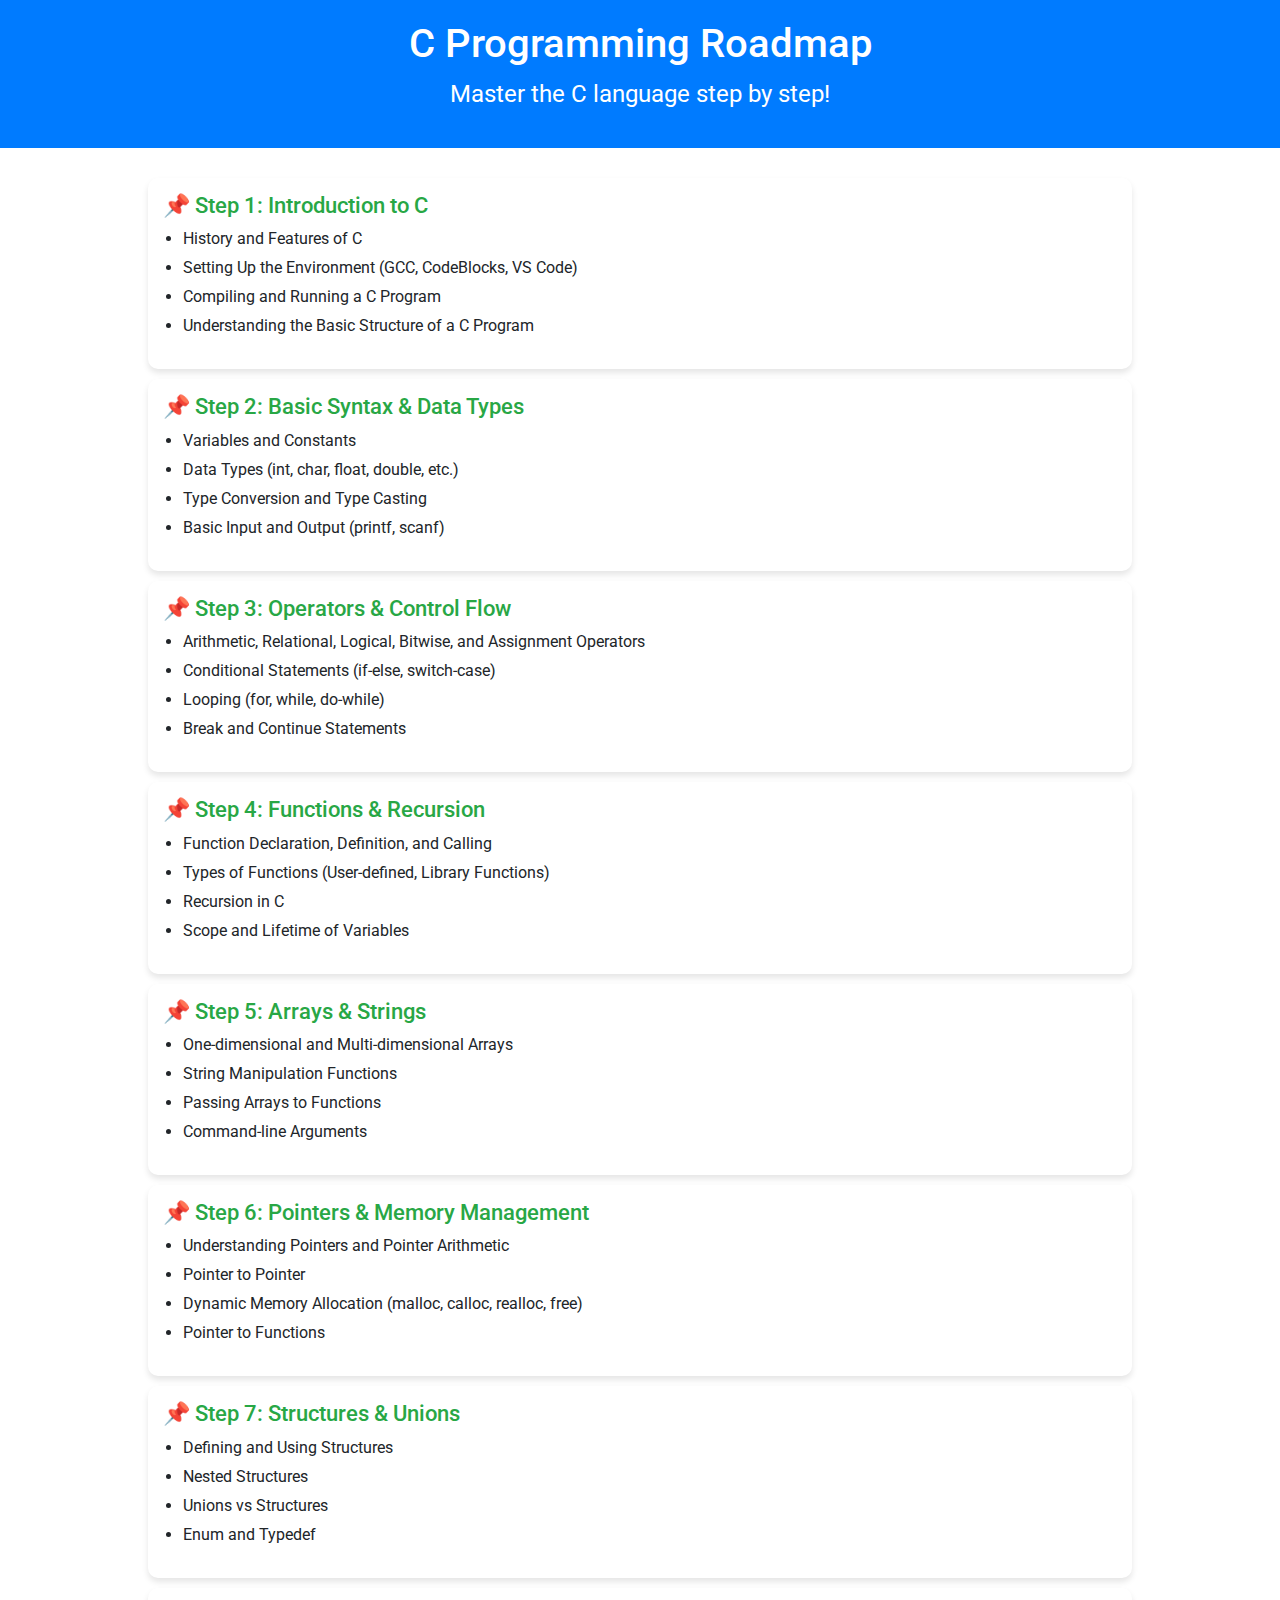
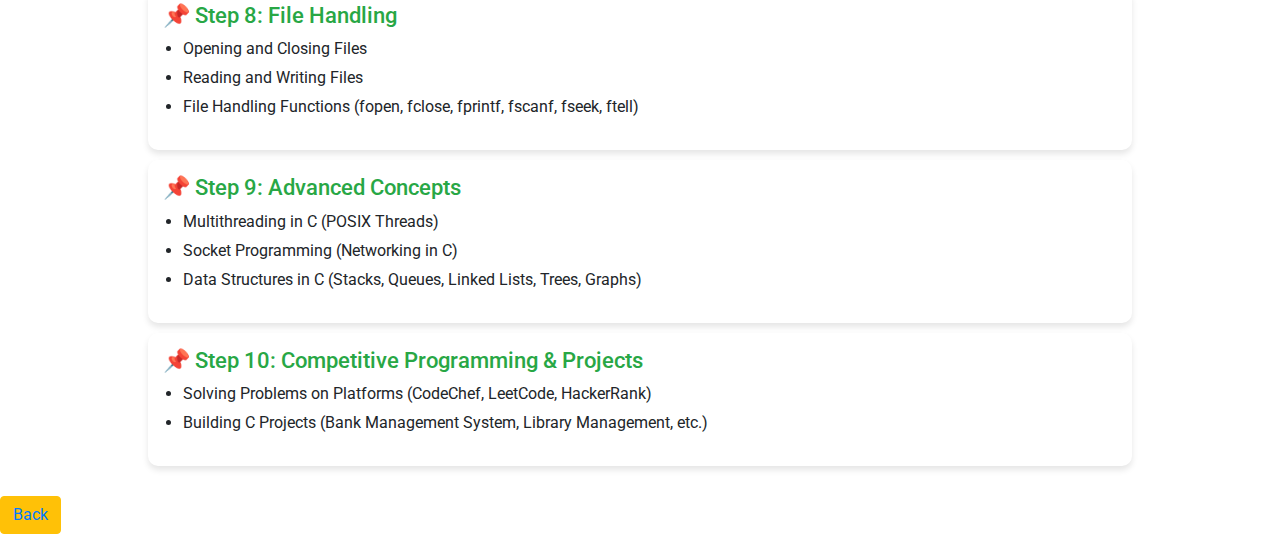
<file: Clg.html>
<!DOCTYPE html>
<html lang="en">

<head>
    <meta charset="UTF-8">
    <meta name="viewport" content="width=device-width, initial-scale=1.0">
    <title>C Programming Roadmap</title>
    <link rel="stylesheet" href="Clg.css">
    <link rel="stylesheet" href="https://stackpath.bootstrapcdn.com/bootstrap/4.5.2/css/bootstrap.min.css" integrity="sha384-JcKb8q3iqJ61gNV9KGb8thSsNjpSL0n8PARn9HuZOnIxN0hoP+VmmDGMN5t9UJ0Z" crossorigin="anonymous" />
    <script src="https://code.jquery.com/jquery-3.5.1.slim.min.js" integrity="sha384-DfXdz2htPH0lsSSs5nCTpuj/zy4C+OGpamoFVy38MVBnE+IbbVYUew+OrCXaRkfj" crossorigin="anonymous"></script>
    <script src="https://cdn.jsdelivr.net/npm/popper.js@1.16.1/dist/umd/popper.min.js" integrity="sha384-9/reFTGAW83EW2RDu2S0VKaIzap3H66lZH81PoYlFhbGU+6BZp6G7niu735Sk7lN" crossorigin="anonymous"></script>
    <script src="https://stackpath.bootstrapcdn.com/bootstrap/4.5.2/js/bootstrap.min.js" integrity="sha384-B4gt1jrGC7Jh4AgTPSdUtOBvfO8shuf57BaghqFfPlYxofvL8/KUEfYiJOMMV+rV" crossorigin="anonymous"></script></head>
</head>

<body>
    <div id="sectionC">

    <header>
        <h1>C Programming Roadmap</h1>
        <p>Master the C language step by step!</p>
    </header>

    <main>
        <section class="step">
            <h2>📌 Step 1: Introduction to C</h2>
            <ul>
                <li>History and Features of C</li>
                <li>Setting Up the Environment (GCC, CodeBlocks, VS Code)</li>
                <li>Compiling and Running a C Program</li>
                <li>Understanding the Basic Structure of a C Program</li>
            </ul>
        </section>

        <section class="step">
            <h2>📌 Step 2: Basic Syntax & Data Types</h2>
            <ul>
                <li>Variables and Constants</li>
                <li>Data Types (int, char, float, double, etc.)</li>
                <li>Type Conversion and Type Casting</li>
                <li>Basic Input and Output (printf, scanf)</li>
            </ul>
        </section>

        <section class="step">
            <h2>📌 Step 3: Operators & Control Flow</h2>
            <ul>
                <li>Arithmetic, Relational, Logical, Bitwise, and Assignment Operators</li>
                <li>Conditional Statements (if-else, switch-case)</li>
                <li>Looping (for, while, do-while)</li>
                <li>Break and Continue Statements</li>
            </ul>
        </section>

        <section class="step">
            <h2>📌 Step 4: Functions & Recursion</h2>
            <ul>
                <li>Function Declaration, Definition, and Calling</li>
                <li>Types of Functions (User-defined, Library Functions)</li>
                <li>Recursion in C</li>
                <li>Scope and Lifetime of Variables</li>
            </ul>
        </section>

        <section class="step">
            <h2>📌 Step 5: Arrays & Strings</h2>
            <ul>
                <li>One-dimensional and Multi-dimensional Arrays</li>
                <li>String Manipulation Functions</li>
                <li>Passing Arrays to Functions</li>
                <li>Command-line Arguments</li>
            </ul>
        </section>

        <section class="step">
            <h2>📌 Step 6: Pointers & Memory Management</h2>
            <ul>
                <li>Understanding Pointers and Pointer Arithmetic</li>
                <li>Pointer to Pointer</li>
                <li>Dynamic Memory Allocation (malloc, calloc, realloc, free)</li>
                <li>Pointer to Functions</li>
            </ul>
        </section>

        <section class="step">
            <h2>📌 Step 7: Structures & Unions</h2>
            <ul>
                <li>Defining and Using Structures</li>
                <li>Nested Structures</li>
                <li>Unions vs Structures</li>
                <li>Enum and Typedef</li>
            </ul>
        </section>

        <section class="step">
            <h2>📌 Step 8: File Handling</h2>
            <ul>
                <li>Opening and Closing Files</li>
                <li>Reading and Writing Files</li>
                <li>File Handling Functions (fopen, fclose, fprintf, fscanf, fseek, ftell)</li>
            </ul>
        </section>

        <section class="step">
            <h2>📌 Step 9: Advanced Concepts</h2>
            <ul>
                <li>Multithreading in C (POSIX Threads)</li>
                <li>Socket Programming (Networking in C)</li>
                <li>Data Structures in C (Stacks, Queues, Linked Lists, Trees, Graphs)</li>
            </ul>
        </section>

        <section class="step">
            <h2>📌 Step 10: Competitive Programming & Projects</h2>
            <ul>
                <li>Solving Problems on Platforms (CodeChef, LeetCode, HackerRank)</li>
                <li>Building C Projects (Bank Management System, Library Management, etc.)</li>
            </ul>
        </section>

    </main>
    </div>
    <button class="btn btn-warning">
    <a href="main-page.html" class="roadmap-btn" >Back</a>
    </button>

</body>

</html>
</file>
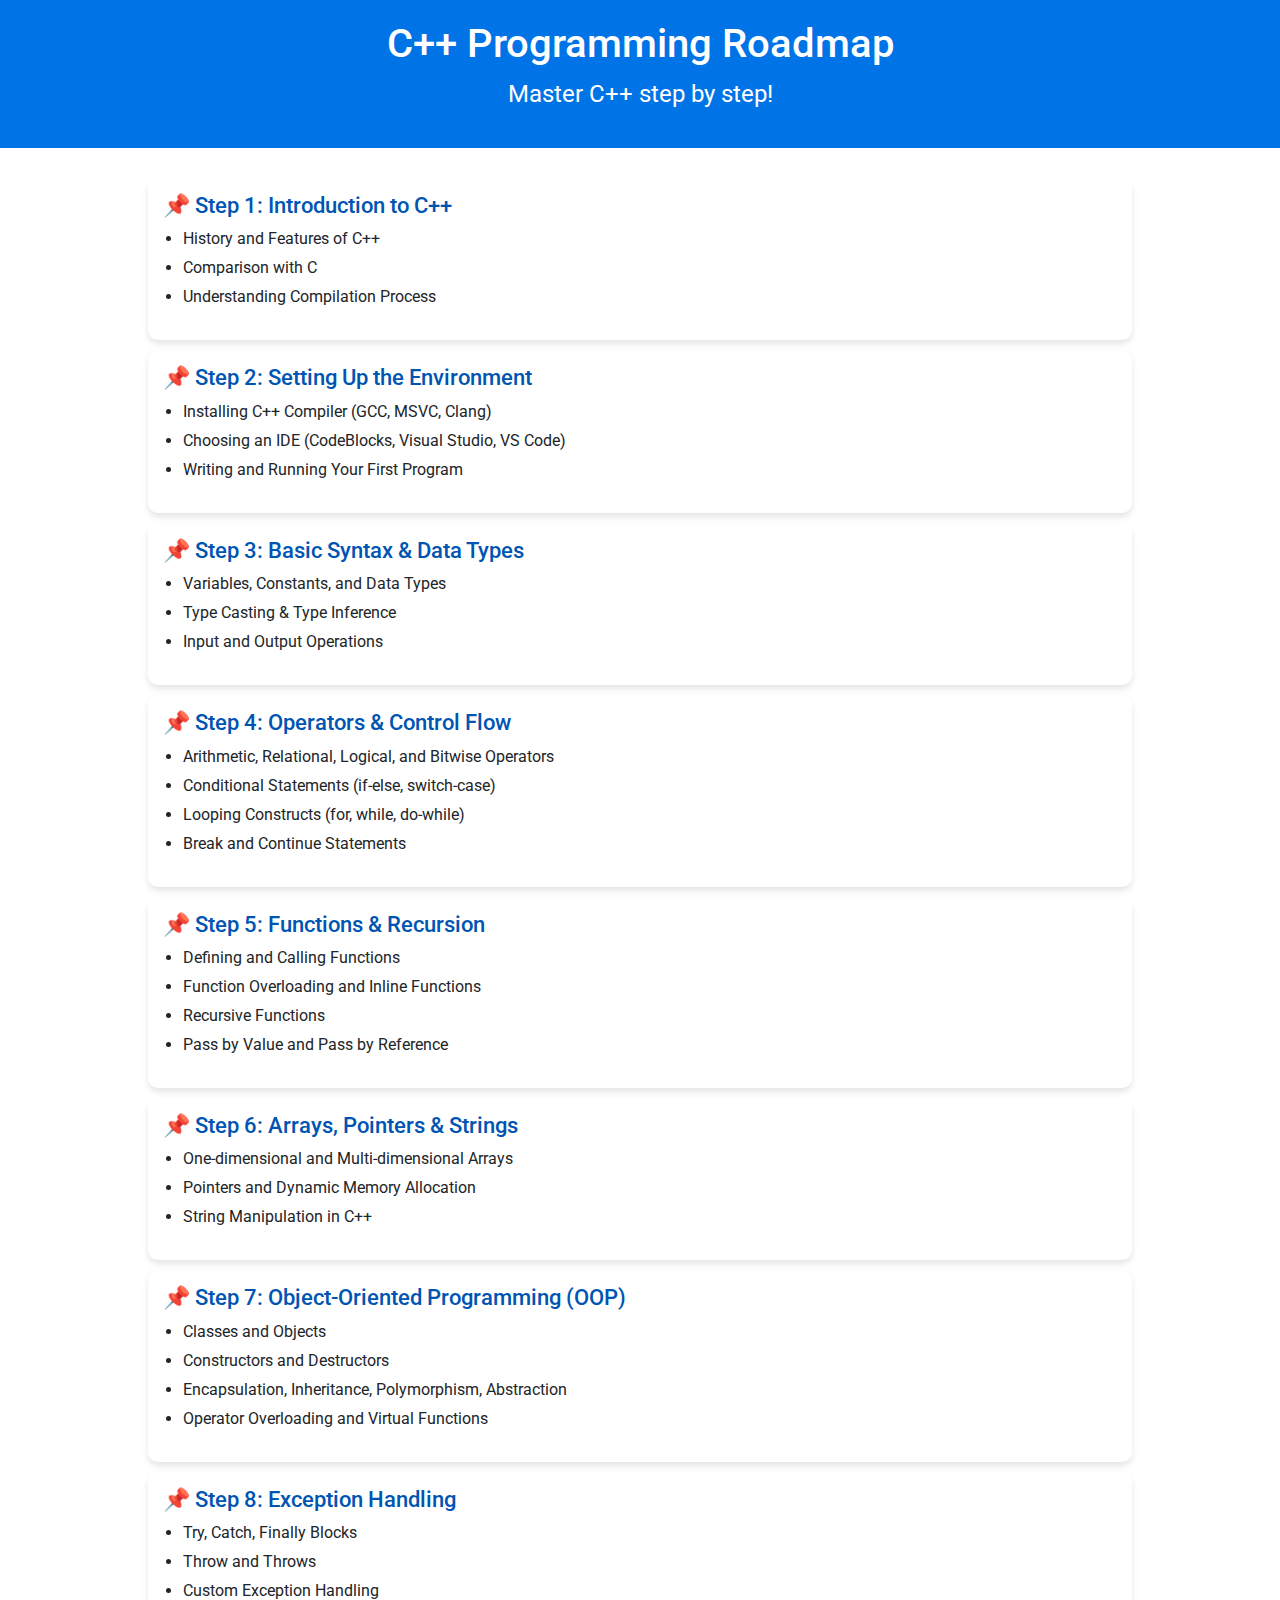
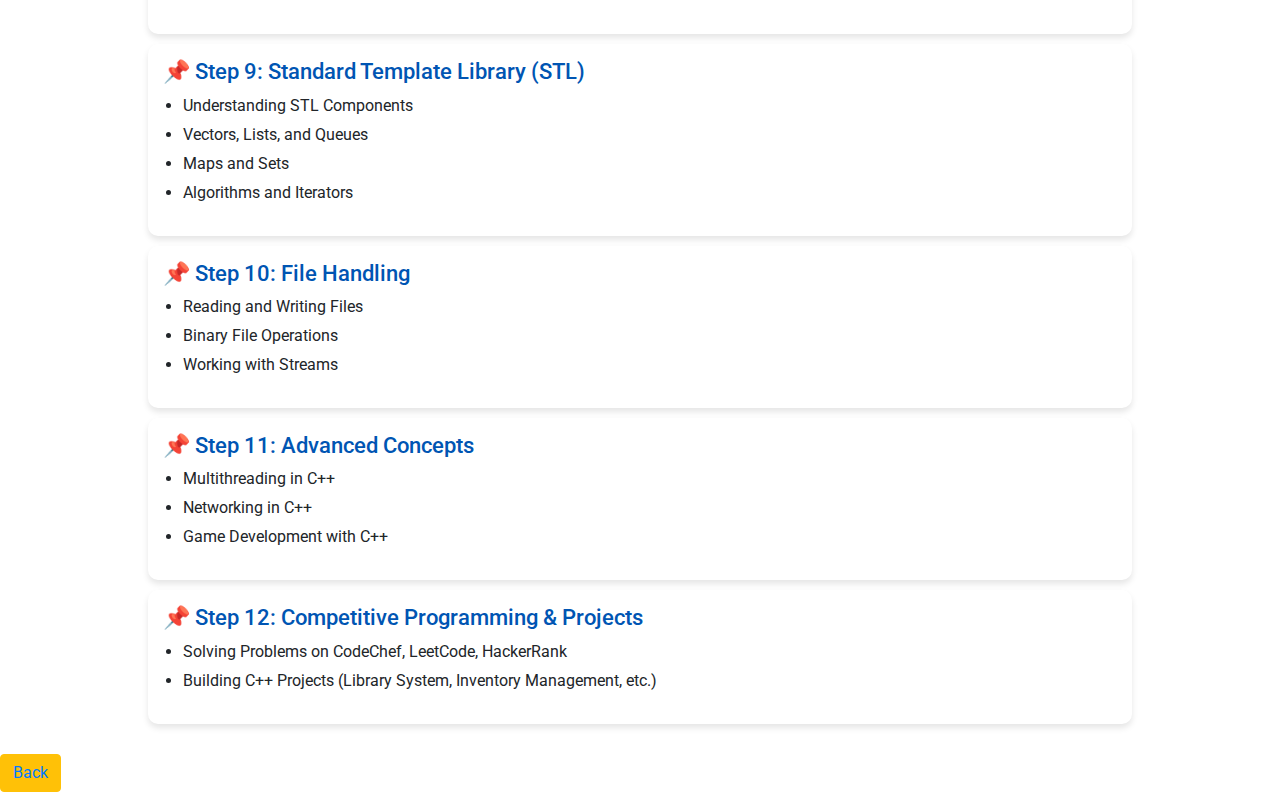
<file: cplus.html>
<!DOCTYPE html>
<html lang="en">

<head>
    <meta charset="UTF-8">
    <meta name="viewport" content="width=device-width, initial-scale=1.0">
    <title>C++ Programming Roadmap</title>
    <link rel="stylesheet" href="cplus.css">
    <link rel="stylesheet" href="https://stackpath.bootstrapcdn.com/bootstrap/4.5.2/css/bootstrap.min.css" integrity="sha384-JcKb8q3iqJ61gNV9KGb8thSsNjpSL0n8PARn9HuZOnIxN0hoP+VmmDGMN5t9UJ0Z" crossorigin="anonymous" />
    <script src="https://code.jquery.com/jquery-3.5.1.slim.min.js" integrity="sha384-DfXdz2htPH0lsSSs5nCTpuj/zy4C+OGpamoFVy38MVBnE+IbbVYUew+OrCXaRkfj" crossorigin="anonymous"></script>
    <script src="https://cdn.jsdelivr.net/npm/popper.js@1.16.1/dist/umd/popper.min.js" integrity="sha384-9/reFTGAW83EW2RDu2S0VKaIzap3H66lZH81PoYlFhbGU+6BZp6G7niu735Sk7lN" crossorigin="anonymous"></script>
    <script src="https://stackpath.bootstrapcdn.com/bootstrap/4.5.2/js/bootstrap.min.js" integrity="sha384-B4gt1jrGC7Jh4AgTPSdUtOBvfO8shuf57BaghqFfPlYxofvL8/KUEfYiJOMMV+rV" crossorigin="anonymous"></script></head>
</head>

<body>

    <header>
        <h1>C++ Programming Roadmap</h1>
        <p>Master C++ step by step!</p>
    </header>

    <main>
        <section class="step">
            <h2>📌 Step 1: Introduction to C++</h2>
            <ul>
                <li>History and Features of C++</li>
                <li>Comparison with C</li>
                <li>Understanding Compilation Process</li>
            </ul>
        </section>

        <section class="step">
            <h2>📌 Step 2: Setting Up the Environment</h2>
            <ul>
                <li>Installing C++ Compiler (GCC, MSVC, Clang)</li>
                <li>Choosing an IDE (CodeBlocks, Visual Studio, VS Code)</li>
                <li>Writing and Running Your First Program</li>
            </ul>
        </section>

        <section class="step">
            <h2>📌 Step 3: Basic Syntax & Data Types</h2>
            <ul>
                <li>Variables, Constants, and Data Types</li>
                <li>Type Casting & Type Inference</li>
                <li>Input and Output Operations</li>
            </ul>
        </section>

        <section class="step">
            <h2>📌 Step 4: Operators & Control Flow</h2>
            <ul>
                <li>Arithmetic, Relational, Logical, and Bitwise Operators</li>
                <li>Conditional Statements (if-else, switch-case)</li>
                <li>Looping Constructs (for, while, do-while)</li>
                <li>Break and Continue Statements</li>
            </ul>
        </section>

        <section class="step">
            <h2>📌 Step 5: Functions & Recursion</h2>
            <ul>
                <li>Defining and Calling Functions</li>
                <li>Function Overloading and Inline Functions</li>
                <li>Recursive Functions</li>
                <li>Pass by Value and Pass by Reference</li>
            </ul>
        </section>

        <section class="step">
            <h2>📌 Step 6: Arrays, Pointers & Strings</h2>
            <ul>
                <li>One-dimensional and Multi-dimensional Arrays</li>
                <li>Pointers and Dynamic Memory Allocation</li>
                <li>String Manipulation in C++</li>
            </ul>
        </section>

        <section class="step">
            <h2>📌 Step 7: Object-Oriented Programming (OOP)</h2>
            <ul>
                <li>Classes and Objects</li>
                <li>Constructors and Destructors</li>
                <li>Encapsulation, Inheritance, Polymorphism, Abstraction</li>
                <li>Operator Overloading and Virtual Functions</li>
            </ul>
        </section>

        <section class="step">
            <h2>📌 Step 8: Exception Handling</h2>
            <ul>
                <li>Try, Catch, Finally Blocks</li>
                <li>Throw and Throws</li>
                <li>Custom Exception Handling</li>
            </ul>
        </section>

        <section class="step">
            <h2>📌 Step 9: Standard Template Library (STL)</h2>
            <ul>
                <li>Understanding STL Components</li>
                <li>Vectors, Lists, and Queues</li>
                <li>Maps and Sets</li>
                <li>Algorithms and Iterators</li>
            </ul>
        </section>

        <section class="step">
            <h2>📌 Step 10: File Handling</h2>
            <ul>
                <li>Reading and Writing Files</li>
                <li>Binary File Operations</li>
                <li>Working with Streams</li>
            </ul>
        </section>

        <section class="step">
            <h2>📌 Step 11: Advanced Concepts</h2>
            <ul>
                <li>Multithreading in C++</li>
                <li>Networking in C++</li>
                <li>Game Development with C++</li>
            </ul>
        </section>

        <section class="step">
            <h2>📌 Step 12: Competitive Programming & Projects</h2>
            <ul>
                <li>Solving Problems on CodeChef, LeetCode, HackerRank</li>
                <li>Building C++ Projects (Library System, Inventory Management, etc.)</li>
            </ul>
        </section>


    </main>
    <button class="btn btn-warning">
        <a href="main-page.html" class="roadmap-btn" >Back</a>
        </button>

</body>

</html>
</file>
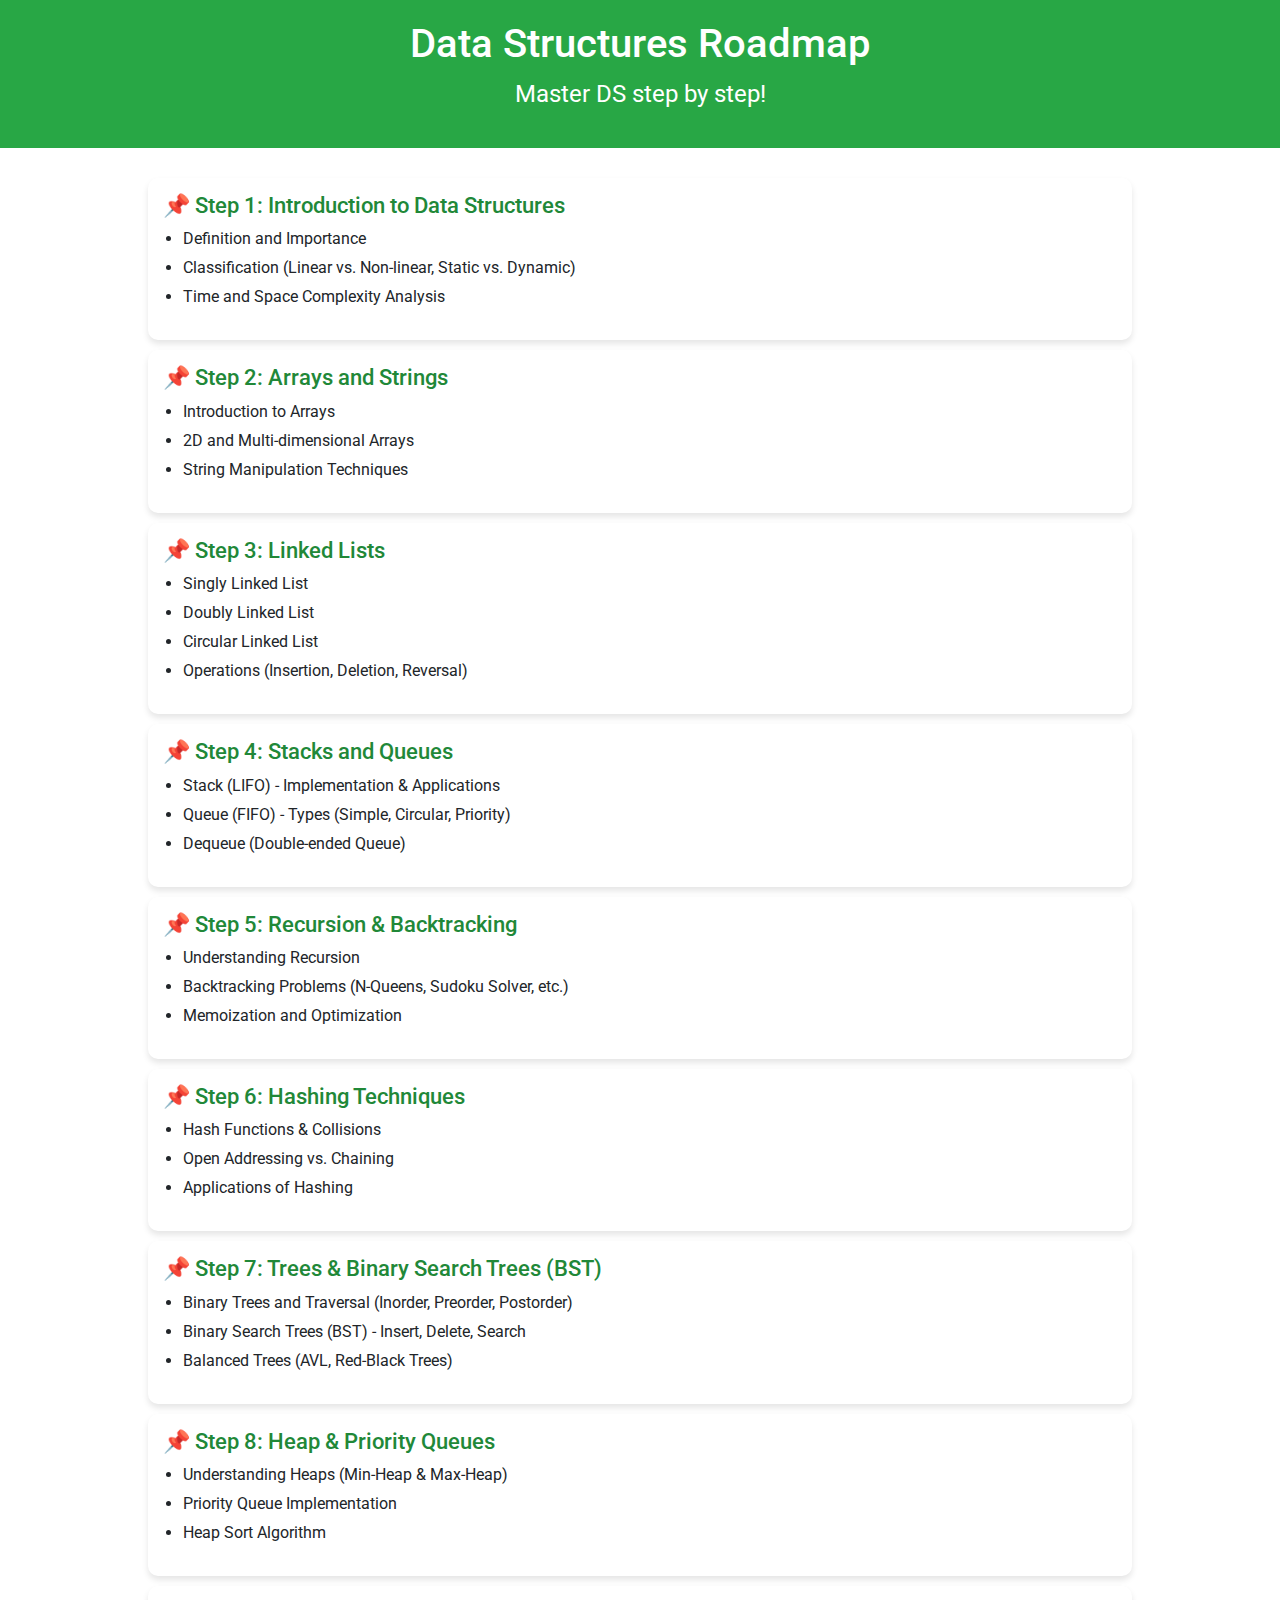
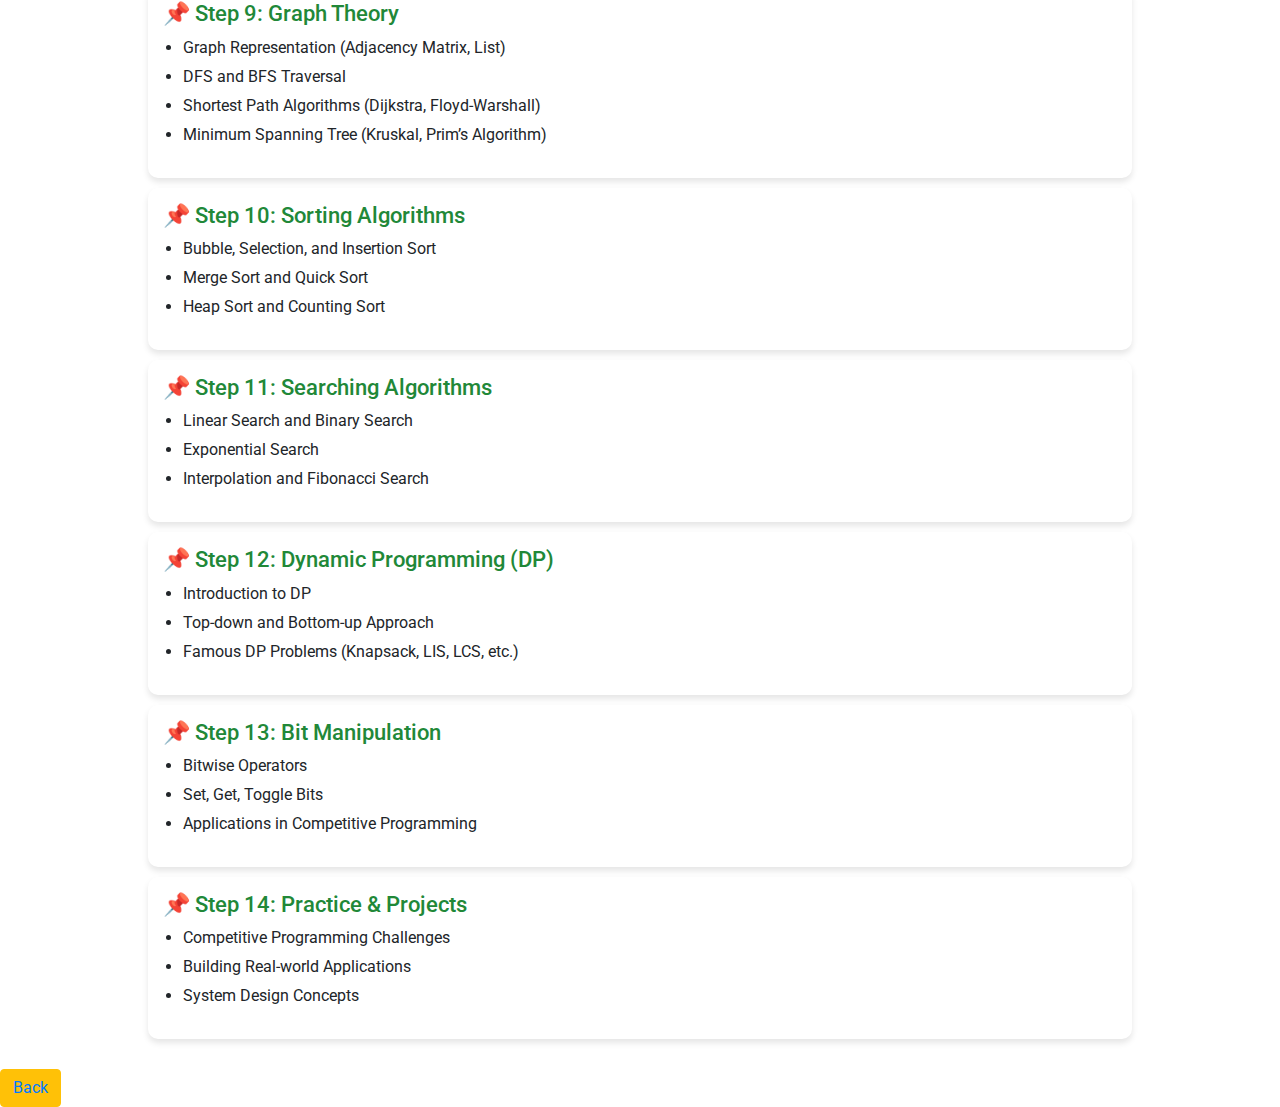
<file: ds.html>
<!DOCTYPE html>
<html lang="en">

<head>
    <meta charset="UTF-8">
    <meta name="viewport" content="width=device-width, initial-scale=1.0">
    <title>Data Structures Roadmap</title>
    <link rel="stylesheet" href="ds.css">
    <link rel="stylesheet" href="https://stackpath.bootstrapcdn.com/bootstrap/4.5.2/css/bootstrap.min.css" integrity="sha384-JcKb8q3iqJ61gNV9KGb8thSsNjpSL0n8PARn9HuZOnIxN0hoP+VmmDGMN5t9UJ0Z" crossorigin="anonymous" />
    <script src="https://code.jquery.com/jquery-3.5.1.slim.min.js" integrity="sha384-DfXdz2htPH0lsSSs5nCTpuj/zy4C+OGpamoFVy38MVBnE+IbbVYUew+OrCXaRkfj" crossorigin="anonymous"></script>
    <script src="https://cdn.jsdelivr.net/npm/popper.js@1.16.1/dist/umd/popper.min.js" integrity="sha384-9/reFTGAW83EW2RDu2S0VKaIzap3H66lZH81PoYlFhbGU+6BZp6G7niu735Sk7lN" crossorigin="anonymous"></script>
    <script src="https://stackpath.bootstrapcdn.com/bootstrap/4.5.2/js/bootstrap.min.js" integrity="sha384-B4gt1jrGC7Jh4AgTPSdUtOBvfO8shuf57BaghqFfPlYxofvL8/KUEfYiJOMMV+rV" crossorigin="anonymous"></script></head>
</head>

<body>

    <header>
        <h1>Data Structures Roadmap</h1>
        <p>Master DS step by step!</p>
    </header>

    <main>
        <section class="step">
            <h2>📌 Step 1: Introduction to Data Structures</h2>
            <ul>
                <li>Definition and Importance</li>
                <li>Classification (Linear vs. Non-linear, Static vs. Dynamic)</li>
                <li>Time and Space Complexity Analysis</li>
            </ul>
        </section>

        <section class="step">
            <h2>📌 Step 2: Arrays and Strings</h2>
            <ul>
                <li>Introduction to Arrays</li>
                <li>2D and Multi-dimensional Arrays</li>
                <li>String Manipulation Techniques</li>
            </ul>
        </section>

        <section class="step">
            <h2>📌 Step 3: Linked Lists</h2>
            <ul>
                <li>Singly Linked List</li>
                <li>Doubly Linked List</li>
                <li>Circular Linked List</li>
                <li>Operations (Insertion, Deletion, Reversal)</li>
            </ul>
        </section>

        <section class="step">
            <h2>📌 Step 4: Stacks and Queues</h2>
            <ul>
                <li>Stack (LIFO) - Implementation & Applications</li>
                <li>Queue (FIFO) - Types (Simple, Circular, Priority)</li>
                <li>Dequeue (Double-ended Queue)</li>
            </ul>
        </section>

        <section class="step">
            <h2>📌 Step 5: Recursion & Backtracking</h2>
            <ul>
                <li>Understanding Recursion</li>
                <li>Backtracking Problems (N-Queens, Sudoku Solver, etc.)</li>
                <li>Memoization and Optimization</li>
            </ul>
        </section>

        <section class="step">
            <h2>📌 Step 6: Hashing Techniques</h2>
            <ul>
                <li>Hash Functions & Collisions</li>
                <li>Open Addressing vs. Chaining</li>
                <li>Applications of Hashing</li>
            </ul>
        </section>

        <section class="step">
            <h2>📌 Step 7: Trees & Binary Search Trees (BST)</h2>
            <ul>
                <li>Binary Trees and Traversal (Inorder, Preorder, Postorder)</li>
                <li>Binary Search Trees (BST) - Insert, Delete, Search</li>
                <li>Balanced Trees (AVL, Red-Black Trees)</li>
            </ul>
        </section>

        <section class="step">
            <h2>📌 Step 8: Heap & Priority Queues</h2>
            <ul>
                <li>Understanding Heaps (Min-Heap & Max-Heap)</li>
                <li>Priority Queue Implementation</li>
                <li>Heap Sort Algorithm</li>
            </ul>
        </section>

        <section class="step">
            <h2>📌 Step 9: Graph Theory</h2>
            <ul>
                <li>Graph Representation (Adjacency Matrix, List)</li>
                <li>DFS and BFS Traversal</li>
                <li>Shortest Path Algorithms (Dijkstra, Floyd-Warshall)</li>
                <li>Minimum Spanning Tree (Kruskal, Prim’s Algorithm)</li>
            </ul>
        </section>

        <section class="step">
            <h2>📌 Step 10: Sorting Algorithms</h2>
            <ul>
                <li>Bubble, Selection, and Insertion Sort</li>
                <li>Merge Sort and Quick Sort</li>
                <li>Heap Sort and Counting Sort</li>
            </ul>
        </section>

        <section class="step">
            <h2>📌 Step 11: Searching Algorithms</h2>
            <ul>
                <li>Linear Search and Binary Search</li>
                <li>Exponential Search</li>
                <li>Interpolation and Fibonacci Search</li>
            </ul>
        </section>

        <section class="step">
            <h2>📌 Step 12: Dynamic Programming (DP)</h2>
            <ul>
                <li>Introduction to DP</li>
                <li>Top-down and Bottom-up Approach</li>
                <li>Famous DP Problems (Knapsack, LIS, LCS, etc.)</li>
            </ul>
        </section>

        <section class="step">
            <h2>📌 Step 13: Bit Manipulation</h2>
            <ul>
                <li>Bitwise Operators</li>
                <li>Set, Get, Toggle Bits</li>
                <li>Applications in Competitive Programming</li>
            </ul>
        </section>

        <section class="step">
            <h2>📌 Step 14: Practice & Projects</h2>
            <ul>
                <li>Competitive Programming Challenges</li>
                <li>Building Real-world Applications</li>
                <li>System Design Concepts</li>
            </ul>
        </section>

    </main>
    <button class="btn btn-warning">
        <a href="main-page.html" class="roadmap-btn" >Back</a>
        </button>
</body>

</html>
</file>
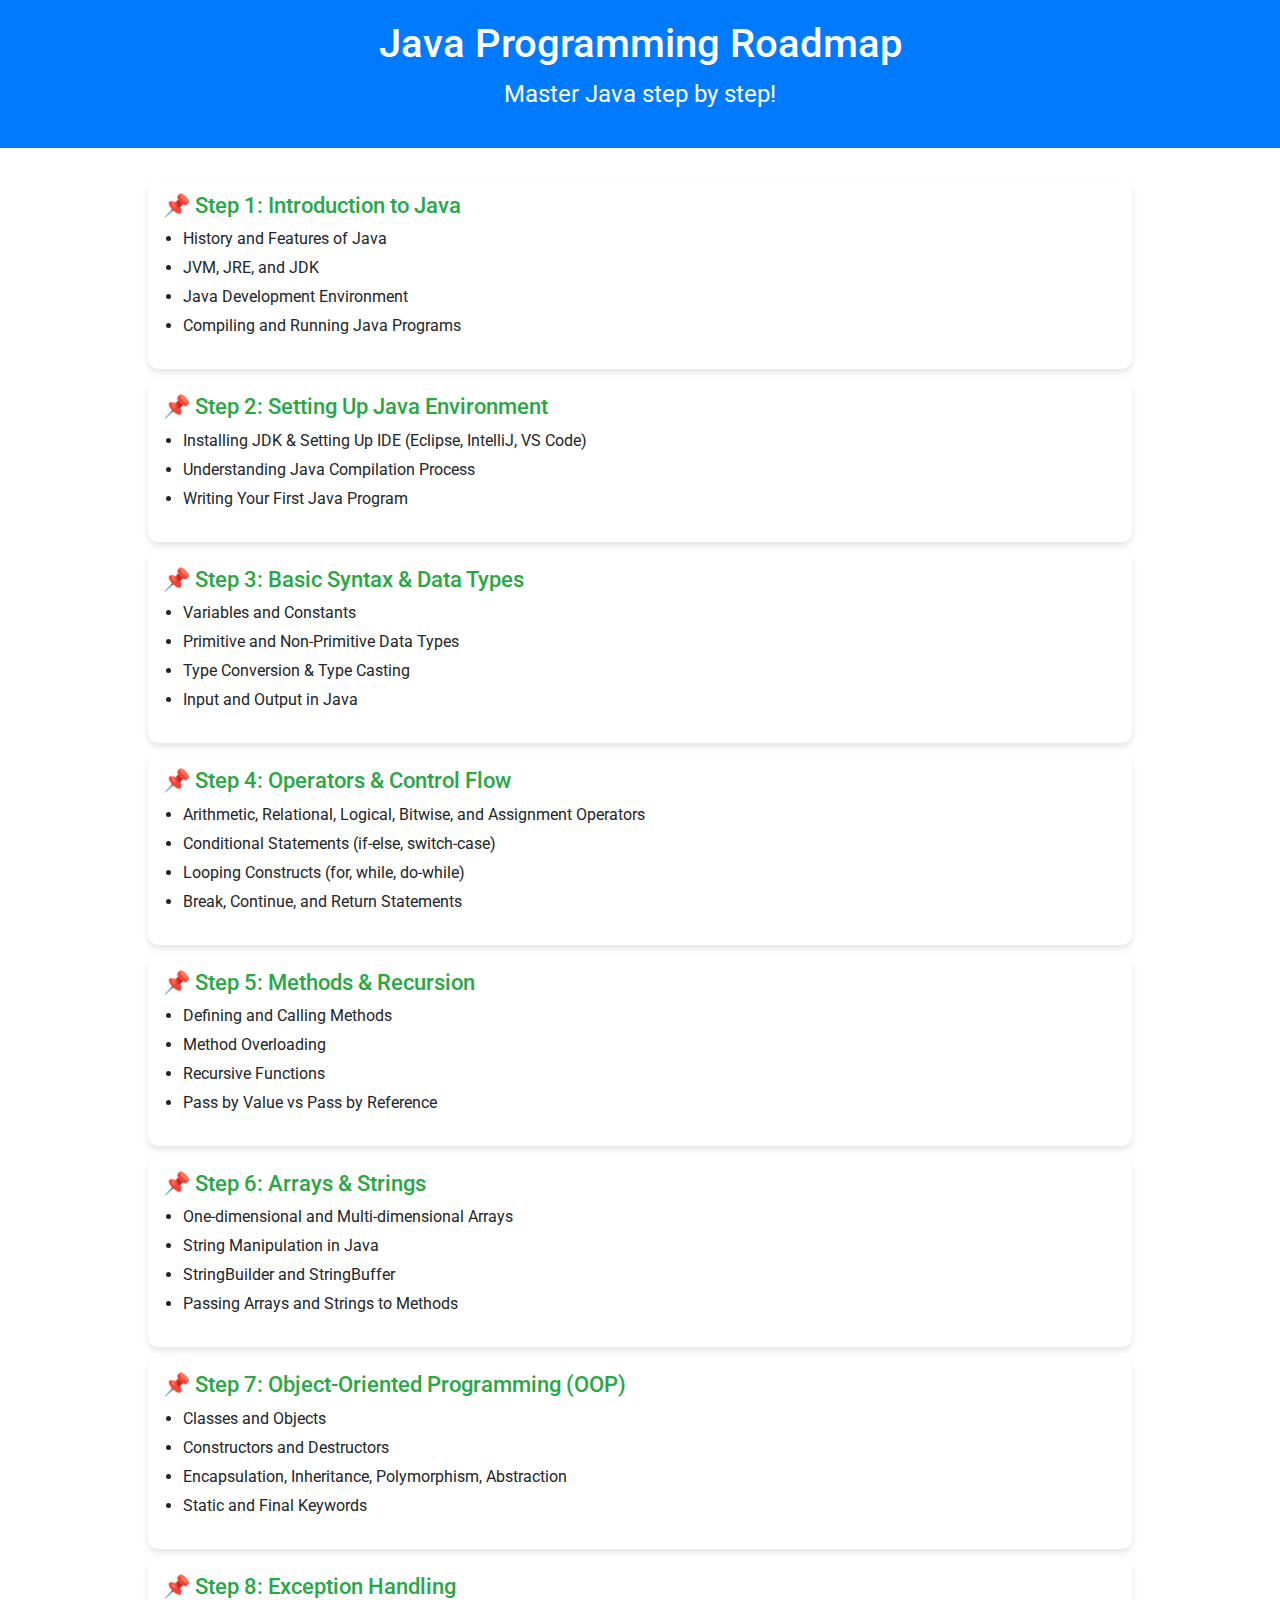
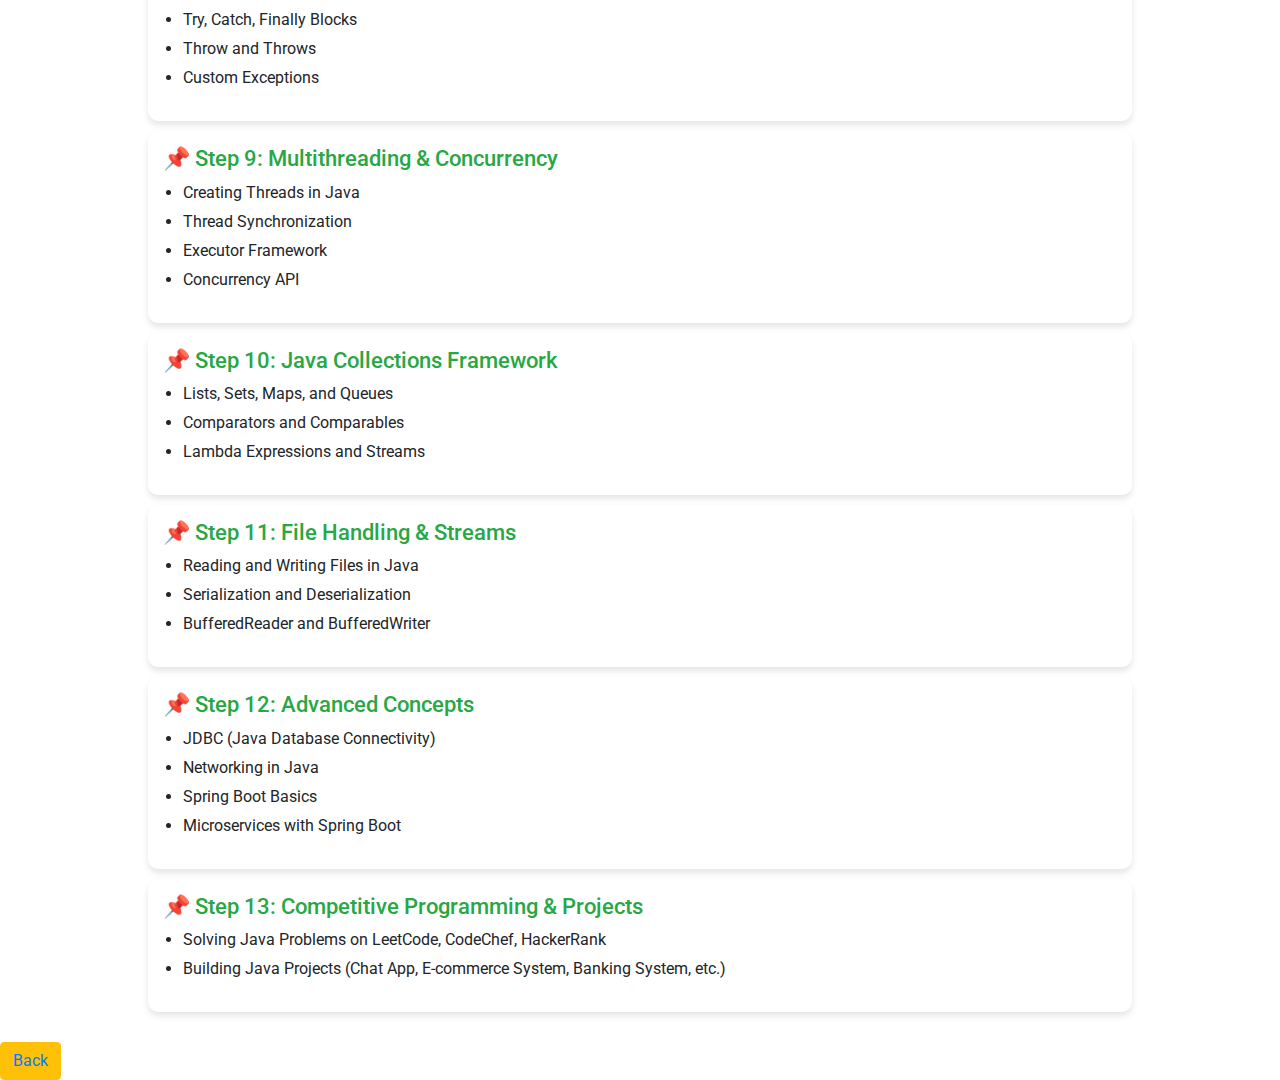
<file: java.html>
<!DOCTYPE html>
<html lang="en">

<head>
    <meta charset="UTF-8">
    <meta name="viewport" content="width=device-width, initial-scale=1.0">
    <title>Java Programming Roadmap</title>
    <link rel="stylesheet" href="java.css">
    <link rel="stylesheet" href="https://stackpath.bootstrapcdn.com/bootstrap/4.5.2/css/bootstrap.min.css" integrity="sha384-JcKb8q3iqJ61gNV9KGb8thSsNjpSL0n8PARn9HuZOnIxN0hoP+VmmDGMN5t9UJ0Z" crossorigin="anonymous" />
    <script src="https://code.jquery.com/jquery-3.5.1.slim.min.js" integrity="sha384-DfXdz2htPH0lsSSs5nCTpuj/zy4C+OGpamoFVy38MVBnE+IbbVYUew+OrCXaRkfj" crossorigin="anonymous"></script>
    <script src="https://cdn.jsdelivr.net/npm/popper.js@1.16.1/dist/umd/popper.min.js" integrity="sha384-9/reFTGAW83EW2RDu2S0VKaIzap3H66lZH81PoYlFhbGU+6BZp6G7niu735Sk7lN" crossorigin="anonymous"></script>
    <script src="https://stackpath.bootstrapcdn.com/bootstrap/4.5.2/js/bootstrap.min.js" integrity="sha384-B4gt1jrGC7Jh4AgTPSdUtOBvfO8shuf57BaghqFfPlYxofvL8/KUEfYiJOMMV+rV" crossorigin="anonymous"></script></head>
</head>

<body>

    <header>
        <h1>Java Programming Roadmap</h1>
        <p>Master Java step by step!</p>
    </header>

    <main>
        <section class="step">
            <h2>📌 Step 1: Introduction to Java</h2>
            <ul>
                <li>History and Features of Java</li>
                <li>JVM, JRE, and JDK</li>
                <li>Java Development Environment</li>
                <li>Compiling and Running Java Programs</li>
            </ul>
        </section>

        <section class="step">
            <h2>📌 Step 2: Setting Up Java Environment</h2>
            <ul>
                <li>Installing JDK & Setting Up IDE (Eclipse, IntelliJ, VS Code)</li>
                <li>Understanding Java Compilation Process</li>
                <li>Writing Your First Java Program</li>
            </ul>
        </section>

        <section class="step">
            <h2>📌 Step 3: Basic Syntax & Data Types</h2>
            <ul>
                <li>Variables and Constants</li>
                <li>Primitive and Non-Primitive Data Types</li>
                <li>Type Conversion & Type Casting</li>
                <li>Input and Output in Java</li>
            </ul>
        </section>

        <section class="step">
            <h2>📌 Step 4: Operators & Control Flow</h2>
            <ul>
                <li>Arithmetic, Relational, Logical, Bitwise, and Assignment Operators</li>
                <li>Conditional Statements (if-else, switch-case)</li>
                <li>Looping Constructs (for, while, do-while)</li>
                <li>Break, Continue, and Return Statements</li>
            </ul>
        </section>

        <section class="step">
            <h2>📌 Step 5: Methods & Recursion</h2>
            <ul>
                <li>Defining and Calling Methods</li>
                <li>Method Overloading</li>
                <li>Recursive Functions</li>
                <li>Pass by Value vs Pass by Reference</li>
            </ul>
        </section>

        <section class="step">
            <h2>📌 Step 6: Arrays & Strings</h2>
            <ul>
                <li>One-dimensional and Multi-dimensional Arrays</li>
                <li>String Manipulation in Java</li>
                <li>StringBuilder and StringBuffer</li>
                <li>Passing Arrays and Strings to Methods</li>
            </ul>
        </section>

        <section class="step">
            <h2>📌 Step 7: Object-Oriented Programming (OOP)</h2>
            <ul>
                <li>Classes and Objects</li>
                <li>Constructors and Destructors</li>
                <li>Encapsulation, Inheritance, Polymorphism, Abstraction</li>
                <li>Static and Final Keywords</li>
            </ul>
        </section>

        <section class="step">
            <h2>📌 Step 8: Exception Handling</h2>
            <ul>
                <li>Try, Catch, Finally Blocks</li>
                <li>Throw and Throws</li>
                <li>Custom Exceptions</li>
            </ul>
        </section>

        <section class="step">
            <h2>📌 Step 9: Multithreading & Concurrency</h2>
            <ul>
                <li>Creating Threads in Java</li>
                <li>Thread Synchronization</li>
                <li>Executor Framework</li>
                <li>Concurrency API</li>
            </ul>
        </section>

        <section class="step">
            <h2>📌 Step 10: Java Collections Framework</h2>
            <ul>
                <li>Lists, Sets, Maps, and Queues</li>
                <li>Comparators and Comparables</li>
                <li>Lambda Expressions and Streams</li>
            </ul>
        </section>

        <section class="step">
            <h2>📌 Step 11: File Handling & Streams</h2>
            <ul>
                <li>Reading and Writing Files in Java</li>
                <li>Serialization and Deserialization</li>
                <li>BufferedReader and BufferedWriter</li>
            </ul>
        </section>

        <section class="step">
            <h2>📌 Step 12: Advanced Concepts</h2>
            <ul>
                <li>JDBC (Java Database Connectivity)</li>
                <li>Networking in Java</li>
                <li>Spring Boot Basics</li>
                <li>Microservices with Spring Boot</li>
            </ul>
        </section>

        <section class="step">
            <h2>📌 Step 13: Competitive Programming & Projects</h2>
            <ul>
                <li>Solving Java Problems on LeetCode, CodeChef, HackerRank</li>
                <li>Building Java Projects (Chat App, E-commerce System, Banking System, etc.)</li>
            </ul>
        </section>

    </main>
    <button class="btn btn-warning">
        <a href="main-page.html" class="roadmap-btn" >Back</a>
        </button>

</body>

</html>
</file>
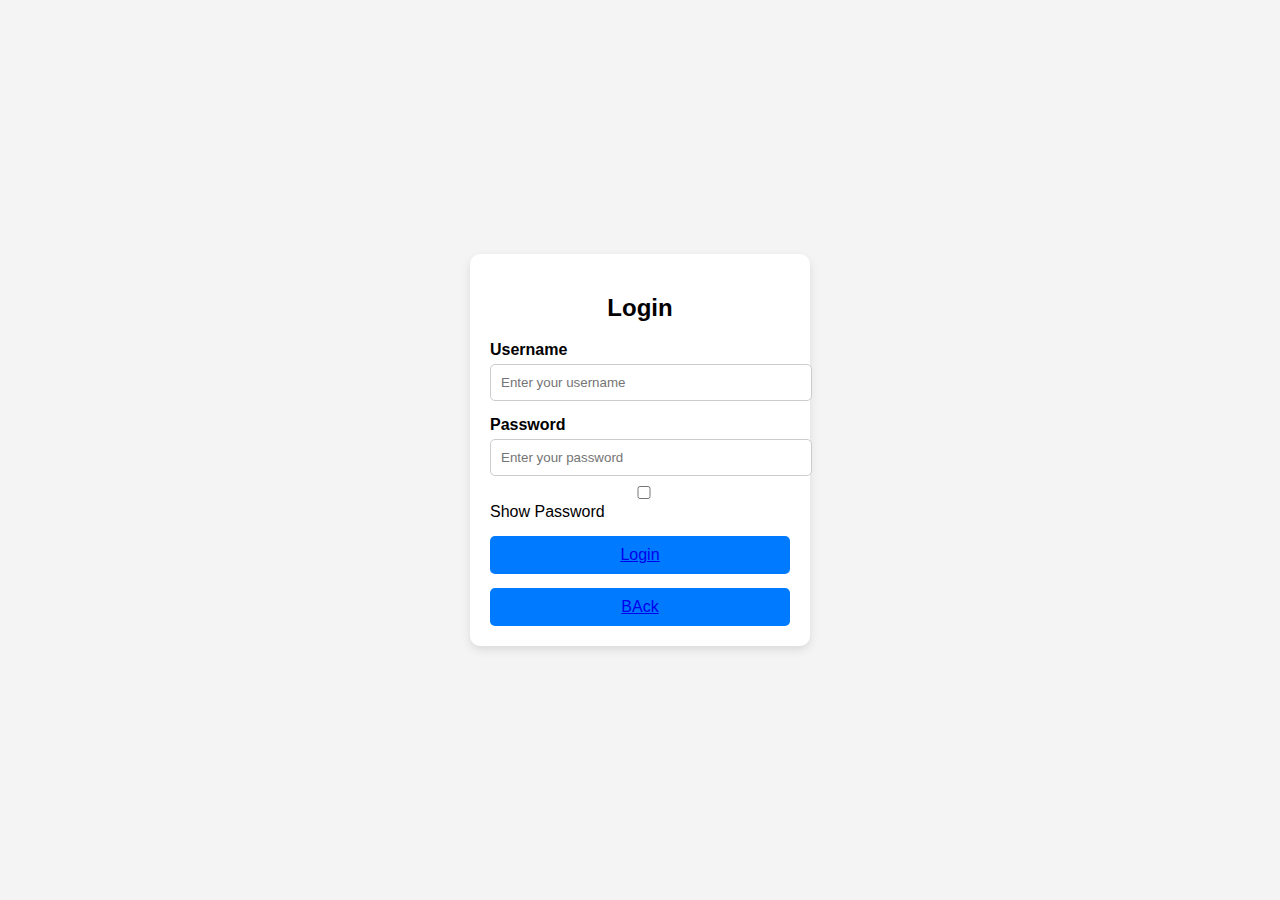
<file: login.html>
<!DOCTYPE html>
<html lang="en">
<head>
    <meta charset="UTF-8">
    <meta name="viewport" content="width=device-width, initial-scale=1.0">
    <title>Login Page</title>
    <link rel="stylesheet" href="login.css">
</head>
<body>

    <div class="login-container">
        <h2>Login</h2>
        <form id="loginForm">
            <div class="input-group">
                <label for="username">Username</label>
                <input type="text" id="username" placeholder="Enter your username" required>
            </div>
            <div class="input-group">
                <label for="password">Password</label>
                <input type="password" id="password" placeholder="Enter your password" required>
                <input type="checkbox" id="showPassword"> Show Password
            </div>
            
            <button type="submit">
                <a href="index.html" class="roadmap-btn btn-warning" >Login</a>
            </button>
            
            
            
            <p class="error-message" id="errorMessage"></p>
        </form>
        <div class="d-flex flex-row justify-content-center"></div>
        <button class="btn btn-warning">
            <a href="index.html" class="roadmap-btn" >BAck</a>
            </button>
    </div>
    

    <script src="login.js"></script>

</body>
</html>
</file>
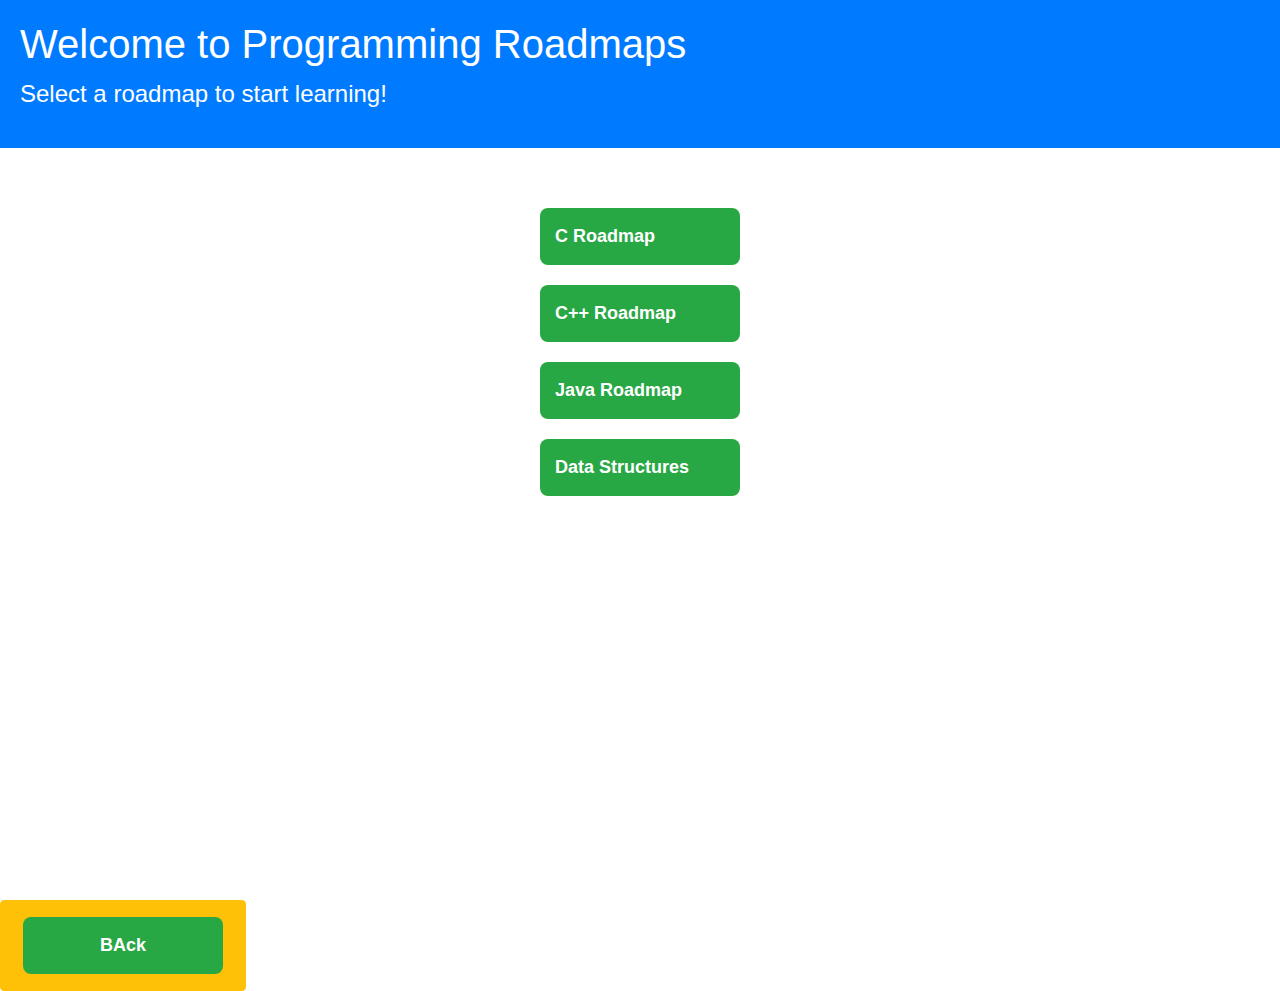
<file: main-page.html>
<!DOCTYPE html>
<html lang="en">
<head>
    <meta charset="UTF-8">
    <meta name="viewport" content="width=device-width, initial-scale=1.0">
    <title>Programming Roadmaps</title>
    <link rel="stylesheet" href="main-page.css">
    <link rel="stylesheet" href="https://stackpath.bootstrapcdn.com/bootstrap/4.5.2/css/bootstrap.min.css" integrity="sha384-JcKb8q3iqJ61gNV9KGb8thSsNjpSL0n8PARn9HuZOnIxN0hoP+VmmDGMN5t9UJ0Z" crossorigin="anonymous" />
    <script src="https://code.jquery.com/jquery-3.5.1.slim.min.js" integrity="sha384-DfXdz2htPH0lsSSs5nCTpuj/zy4C+OGpamoFVy38MVBnE+IbbVYUew+OrCXaRkfj" crossorigin="anonymous"></script>
    <script src="https://cdn.jsdelivr.net/npm/popper.js@1.16.1/dist/umd/popper.min.js" integrity="sha384-9/reFTGAW83EW2RDu2S0VKaIzap3H66lZH81PoYlFhbGU+6BZp6G7niu735Sk7lN" crossorigin="anonymous"></script>
    <script src="https://stackpath.bootstrapcdn.com/bootstrap/4.5.2/js/bootstrap.min.js" integrity="sha384-B4gt1jrGC7Jh4AgTPSdUtOBvfO8shuf57BaghqFfPlYxofvL8/KUEfYiJOMMV+rV" crossorigin="anonymous"></script></head>
</head>
<body>
    <div class="br-container">

    <header>
        <h1>Welcome to Programming Roadmaps</h1>
        <p>Select a roadmap to start learning!</p>
    </header>

    <main>
        <div class="roadmap-container">
            <a href="Clg.html" class="roadmap-btn" >C Roadmap</a>
            <a href="cplus.html" class="roadmap-btn">C++ Roadmap</a>
            <a href="java.html" class="roadmap-btn">Java Roadmap</a>
            <a href="ds.html" class="roadmap-btn">Data Structures</a>
        </div>
        
    </main>

</div>
<button class="btn btn-warning">
    <a href="index.html" class="roadmap-btn" >BAck</a>
    </button>

</body>
</html>
</file>
<file: Clg.css>
@import url('https://fonts.googleapis.com/css2?family=Bree+Serif&family=Caveat:wght@400;700&family=Lobster&family=Monoton&family=Open+Sans:ital,wght@0,400;0,700;1,400;1,700&family=Playfair+Display+SC:ital,wght@0,400;0,700;1,700&family=Playfair+Display:ital,wght@0,400;0,700;1,700&family=Roboto:ital,wght@0,400;0,700;1,400;1,700&family=Source+Sans+Pro:ital,wght@0,400;0,700;1,700&family=Work+Sans:ital,wght@0,400;0,700;1,700&display=swap');

/* Reset default styles */
body {
    font-family: Arial, sans-serif;
    background-color: #f5f5f5;
    margin: 0;
    padding: 0;
}

/* Header */
header {
    background-color: #007bff;
    color: white;
    text-align: center;
    padding: 20px;
    font-size: 24px;
}

/* Container for steps */
main {
    width: 80%;
    margin: auto;
    padding: 20px;
}

/* Individual step sections */
.step {
    background: white;
    padding: 15px;
    border-radius: 10px;
    margin: 10px 0;
    box-shadow: 0px 4px 6px rgba(0, 0, 0, 0.1);
    transition: transform 0.3s ease-in-out;
}

/* Hover effect */
.step:hover {
    transform: scale(1.02);
}

/* Step titles */
.step h2 {
    color: #28a745;
    font-size: 22px;
}

/* Lists inside each step */
.step ul {
    padding-left: 20px;
}

.step ul li {
    margin: 5px 0;
}
</file>
<file: cplus.css>
@import url('https://fonts.googleapis.com/css2?family=Bree+Serif&family=Caveat:wght@400;700&family=Lobster&family=Monoton&family=Open+Sans:ital,wght@0,400;0,700;1,400;1,700&family=Playfair+Display+SC:ital,wght@0,400;0,700;1,700&family=Playfair+Display:ital,wght@0,400;0,700;1,700&family=Roboto:ital,wght@0,400;0,700;1,400;1,700&family=Source+Sans+Pro:ital,wght@0,400;0,700;1,700&family=Work+Sans:ital,wght@0,400;0,700;1,700&display=swap');

/* Reset default styles */
body {
    font-family: Arial, sans-serif;
    background-color: #f0f0f0;
    margin: 0;
    padding: 0;
}

/* Header */
header {
    background-color: #0073e6;
    color: white;
    text-align: center;
    padding: 20px;
    font-size: 24px;
}

/* Container for steps */
main {
    width: 80%;
    margin: auto;
    padding: 20px;
}

/* Individual step sections */
.step {
    background: white;
    padding: 15px;
    border-radius: 10px;
    margin: 10px 0;
    box-shadow: 0px 4px 6px rgba(0, 0, 0, 0.1);
    transition: transform 0.3s ease-in-out;
}

/* Hover effect */
.step:hover {
    transform: scale(1.02);
}

/* Step titles */
.step h2 {
    color: #0055b3;
    font-size: 22px;
}

/* Lists inside each step */
.step ul {
    padding-left: 20px;
}

.step ul li {
    margin: 5px 0;
}
</file>
<file: ds.css>
@import url('https://fonts.googleapis.com/css2?family=Bree+Serif&family=Caveat:wght@400;700&family=Lobster&family=Monoton&family=Open+Sans:ital,wght@0,400;0,700;1,400;1,700&family=Playfair+Display+SC:ital,wght@0,400;0,700;1,700&family=Playfair+Display:ital,wght@0,400;0,700;1,700&family=Roboto:ital,wght@0,400;0,700;1,400;1,700&family=Source+Sans+Pro:ital,wght@0,400;0,700;1,700&family=Work+Sans:ital,wght@0,400;0,700;1,700&display=swap');

/* Reset default styles */
body {
    font-family: Arial, sans-serif;
    background-color: #f0f0f0;
    margin: 0;
    padding: 0;
}

/* Header */
header {
    background-color: #28a745;
    color: white;
    text-align: center;
    padding: 20px;
    font-size: 24px;
}

/* Container for steps */
main {
    width: 80%;
    margin: auto;
    padding: 20px;
}

/* Individual step sections */
.step {
    background: white;
    padding: 15px;
    border-radius: 10px;
    margin: 10px 0;
    box-shadow: 0px 4px 6px rgba(0, 0, 0, 0.1);
    transition: transform 0.3s ease-in-out;
}

/* Hover effect */
.step:hover {
    transform: scale(1.02);
}

/* Step titles */
.step h2 {
    color: #218838;
    font-size: 22px;
}

/* Lists inside each step */
.step ul {
    padding-left: 20px;
}

.step ul li {
    margin: 5px 0;
}
</file>
<file: java.css>
@import url('https://fonts.googleapis.com/css2?family=Bree+Serif&family=Caveat:wght@400;700&family=Lobster&family=Monoton&family=Open+Sans:ital,wght@0,400;0,700;1,400;1,700&family=Playfair+Display+SC:ital,wght@0,400;0,700;1,700&family=Playfair+Display:ital,wght@0,400;0,700;1,700&family=Roboto:ital,wght@0,400;0,700;1,400;1,700&family=Source+Sans+Pro:ital,wght@0,400;0,700;1,700&family=Work+Sans:ital,wght@0,400;0,700;1,700&display=swap');

/* Reset default styles */
body {
    font-family: Arial, sans-serif;
    background-color: #f5f5f5;
    margin: 0;
    padding: 0;
}

/* Header */
header {
    background-color: #007bff;
    color: white;
    text-align: center;
    padding: 20px;
    font-size: 24px;
}

/* Container for steps */
main {
    width: 80%;
    margin: auto;
    padding: 20px;
}

/* Individual step sections */
.step {
    background: white;
    padding: 15px;
    border-radius: 10px;
    margin: 10px 0;
    box-shadow: 0px 4px 6px rgba(0, 0, 0, 0.1);
    transition: transform 0.3s ease-in-out;
}

/* Hover effect */
.step:hover {
    transform: scale(1.02);
}

/* Step titles */
.step h2 {
    color: #28a745;
    font-size: 22px;
}

/* Lists inside each step */
.step ul {
    padding-left: 20px;
}

.step ul li {
    margin: 5px 0;
}
</file>
<file: login.css>
/* General Styles */
body {
    font-family: Arial, sans-serif;
    background-color: #f4f4f4;
    display: flex;
    justify-content: center;
    align-items: center;
    height: 100vh;
    margin: 0;
}

/* Login Container */
.login-container {
    background: white;
    padding: 20px;
    box-shadow: 0px 4px 10px rgba(0, 0, 0, 0.1);
    border-radius: 10px;
    text-align: center;
    width: 300px;
}

/* Input Groups */
.input-group {
    margin-bottom: 15px;
    text-align: left;
}

.input-group label {
    display: block;
    font-weight: bold;
    margin-bottom: 5px;
}

.input-group input {
    width: 100%;
    padding: 10px;
    border: 1px solid #ccc;
    border-radius: 5px;
}

/* Show Password Checkbox */
#showPassword {
    margin-top: 10px;
}

/* Login Button */
button {
    width: 100%;
    padding: 10px;
    background-color: #007bff;
    color: white;
    border: none;
    border-radius: 5px;
    cursor: pointer;
    font-size: 16px;
}

button:hover {
    background-color: #0056b3;
}

/* Error Message */
.error-message {
    color: red;
    font-size: 14px;
    margin-top: 10px;
}
</file>
<file: main-page.css>
/* General styles */
body {
    font-family: Arial, sans-serif;
    background-color: #f0f0f0;
    text-align: center;
    margin: 0;
    padding: 0;
}

/* Header styling */
header {
    background-color: #007bff;
    color: white;
    padding: 20px;
    font-size: 24px;
}

/* Main content */
.roadmap-container {
    display: flex;
    flex-direction: column;
    align-items: center;
    margin-top: 50px;
}

/* Button styles */
.roadmap-btn {
    display: block;
    width: 200px;
    text-decoration: none;
    background-color: #28a745;
    color: white;
    padding: 15px;
    margin: 10px;
    border-radius: 8px;
    font-size: 18px;
    font-weight: bold;
    transition: background-color 0.3s ease-in-out;
}

.roadmap-btn:hover {
    background-color: #218838;
}
.br-container{
    background-color:#ffffff;
    height:100vh;
}
</file>
